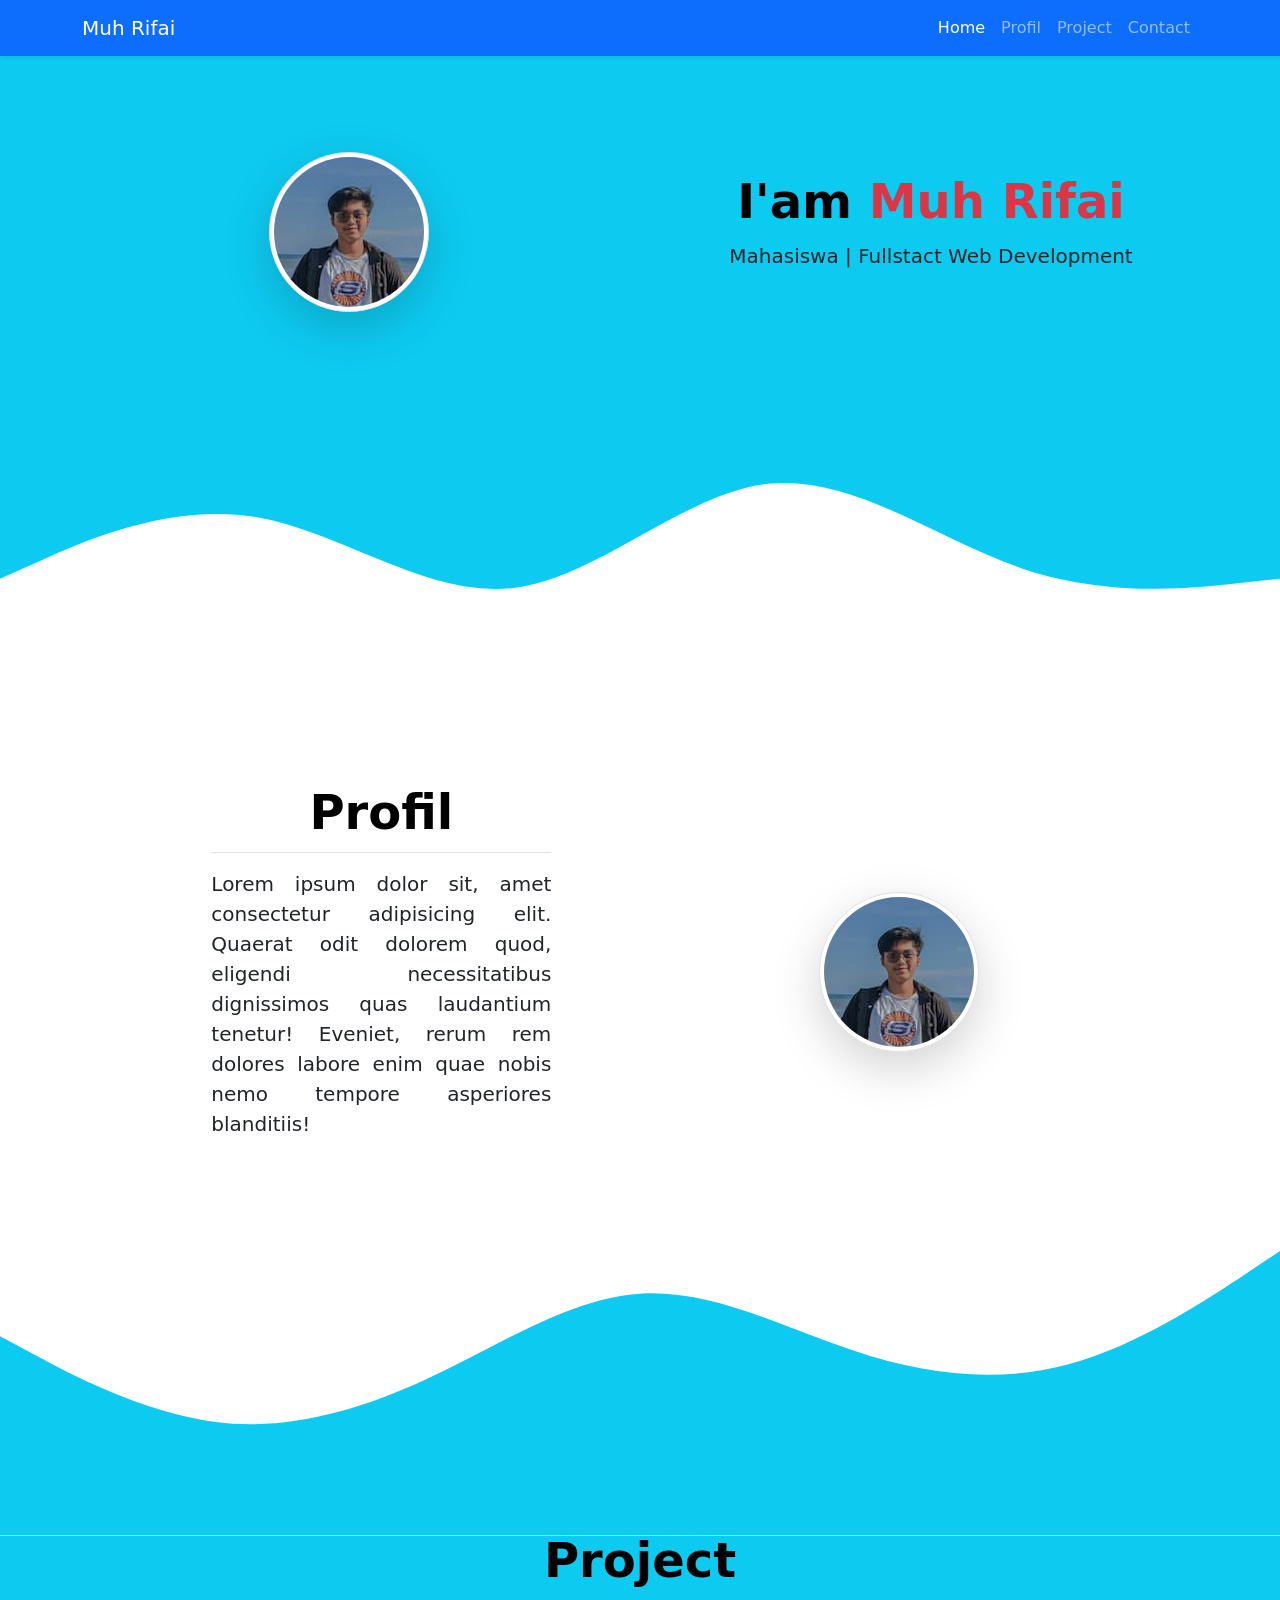
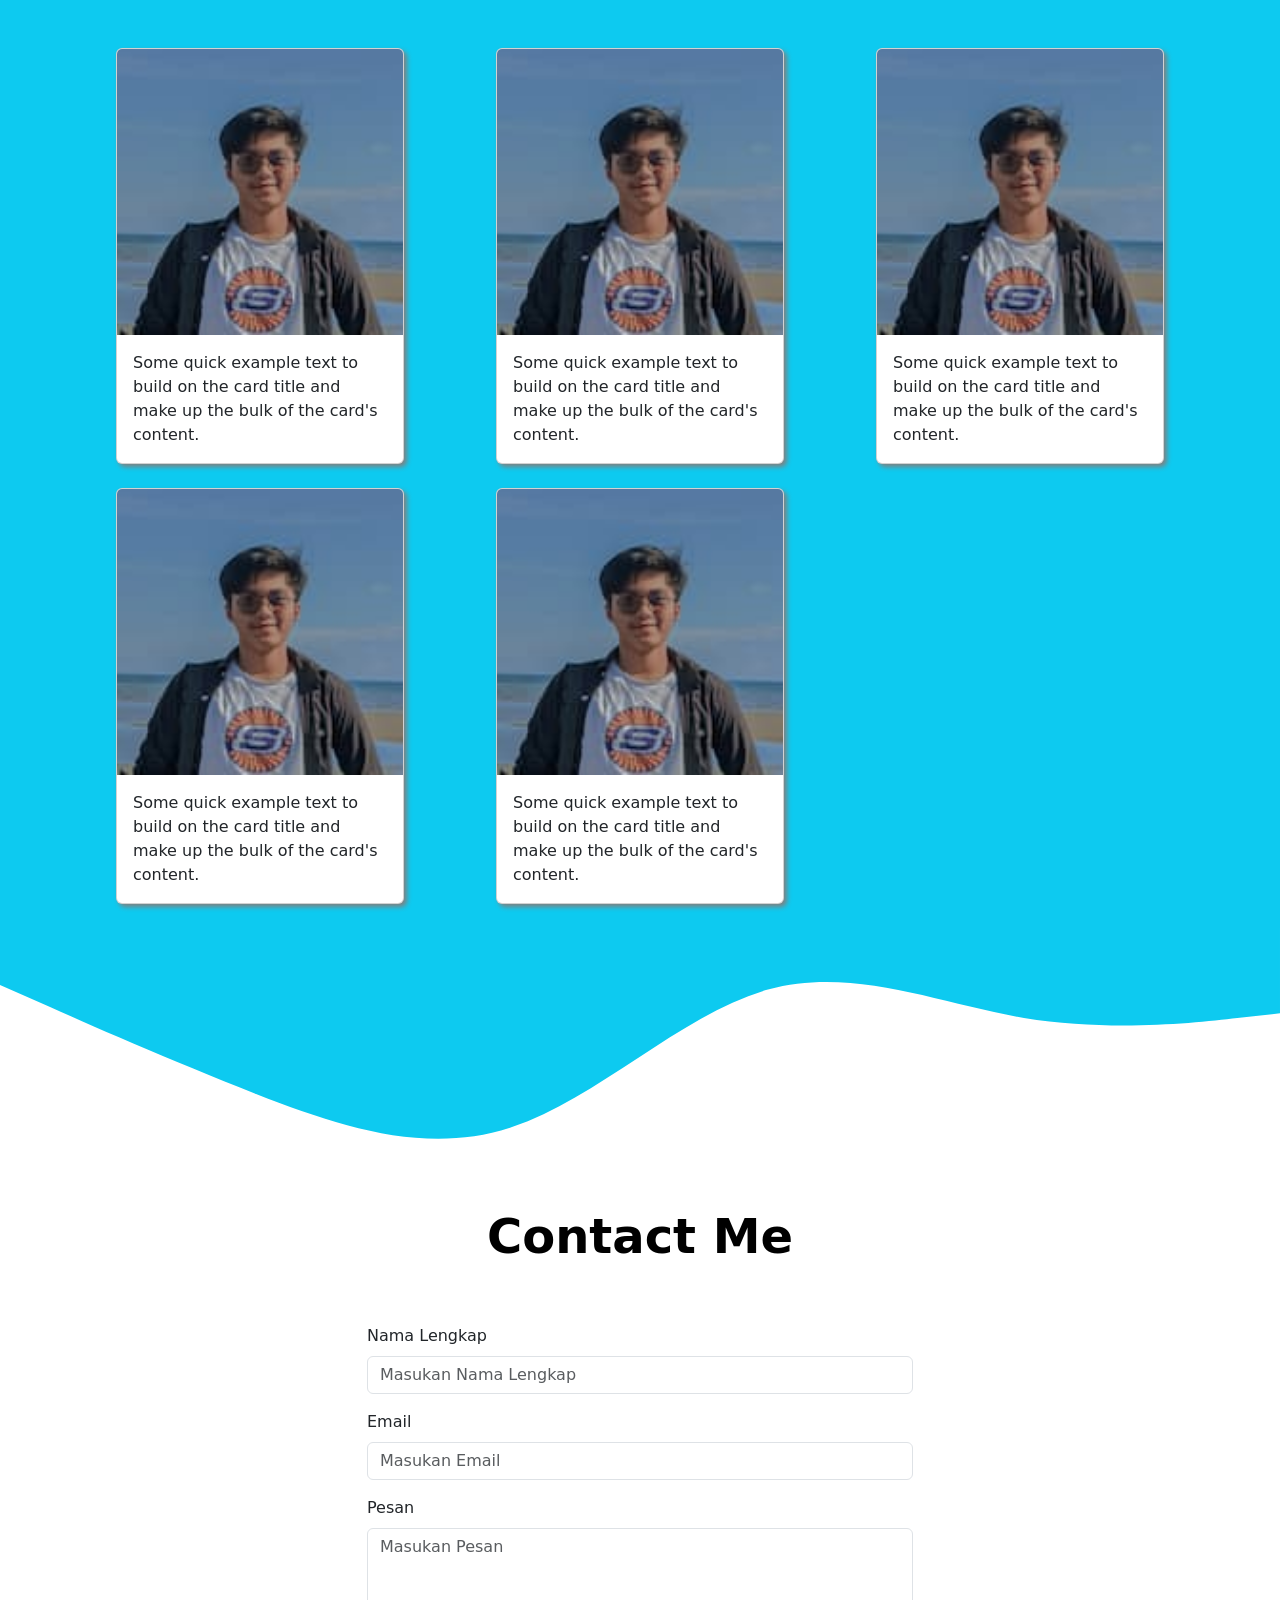
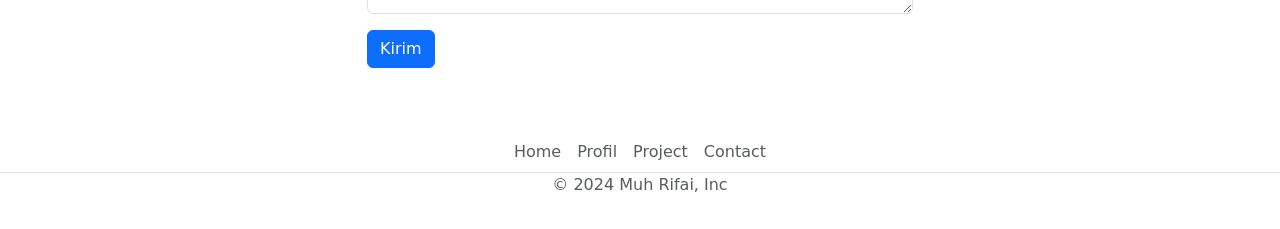
<file: Tugas FDG/index.html>
<!DOCTYPE html>
<html lang="en">
  <head>
    <meta charset="UTF-8" />
    <meta name="viewport" content="width=device-width, initial-scale=1.0" />
    <title>My Protofolio | Muh Rifai</title>
    <!-- link Boostrap -->
    <link href="https://cdn.jsdelivr.net/npm/bootstrap@5.3.3/dist/css/bootstrap.min.css" rel="stylesheet" integrity="sha384-QWTKZyjpPEjISv5WaRU9OFeRpok6YctnYmDr5pNlyT2bRjXh0JMhjY6hW+ALEwIH" crossorigin="anonymous" />
 <!--link CSS  -->
 <link rel="stylesheet" href="style.css">
</head>
  <body>
    <!-- Navbar -->
    <nav class="navbar navbar-expand-lg navbar-dark bg-primary shadow-sm">
      <div class="container ">
        <a class="navbar-brand" href="#">Muh Rifai</a>
        <button class="navbar-toggler" type="button" data-bs-toggle="collapse" data-bs-target="#navbarNav" aria-controls="navbarNav" aria-expanded="false" aria-label="Toggle navigation">
          <span class="navbar-toggler-icon"></span>
        </button>
        <div class="collapse navbar-collapse" id="navbarNav">
          <ul class="navbar-nav ms-auto">
            <li class="nav-item">
              <a class="nav-link active" aria-current="page" href="#home">Home</a>
            </li>
            <li class="nav-item">
              <a class="nav-link" href="#profil">Profil</a>
            </li>
            <li class="nav-item">
              <a class="nav-link" href="#project">Project</a>
            </li>
            <li class="nav-item">
              <a class="nav-link" href="#contact">Contact</a>
            </li>
          </ul>
        </div>
      </div>
    </nav>
    <!-- Navbar end -->


    <!-- Home -->
</section>
<section id="home" class="bg-info">
  <div class="container py-5 ">
    <div class="row  align-items-center g-5 py-5  text-center">
      <div class="col-12 col-sm-12 col-md-6  col-lg-6">
        <img src="img/home.jpg" class="shadow-lg d-block mx-auto mx-sm-auto  mx-md-auto  mx-lg-auto img-fluid img-thumbnail rounded-circle" alt="Bootstrap Themes"  loading="lazy " />
      </div>
      <div class="col-12 col-sm-12 col-md-6 col-lg-6 ">
        <h1 class="display-5 fw-bold text-body-emphasis lh-1 mb-3 ">I'am <span class="link-danger">Muh Rifai</span></h1>
        <p class="lead ">Mahasiswa | Fullstact Web Development</p>
      </div>
    </div>
  </div>
</section>
<svg xmlns="http://www.w3.org/2000/svg" viewBox="0 0 1440 320"><path fill="#0dcaf0" fill-opacity="1" d="M0,192L48,170.7C96,149,192,107,288,122.7C384,139,480,213,576,202.7C672,192,768,96,864,85.3C960,75,1056,149,1152,181.3C1248,213,1344,203,1392,197.3L1440,192L1440,0L1392,0C1344,0,1248,0,1152,0C1056,0,960,0,864,0C768,0,672,0,576,0C480,0,384,0,288,0C192,0,96,0,48,0L0,0Z"></path></svg>
    <!-- Home end -->


    <!-- Profil -->
    <section id="profil">
        <div class="container py-5 ">
          <div class="row flex-row-reverse  align-items-center g-5 py-5 justify-content-evenly  text-center">
            <div class="col-12 col-sm-12 col-md-12  col-lg-4">
              <img src="img/home.jpg" class="shadow-lg d-block mx-auto mx-sm-auto  mx-md-auto  mx-lg-auto img-fluid img-thumbnail rounded-circle" alt="Bootstrap Themes"  loading="lazy " />
            </div>
            <div class="col-10 col-sm-10 col-md-12 col-lg-4 ">
              <h1 class="display-5 fw-bold text-body-emphasis lh-1 pb-3 mb-3 border-bottom">Profil</h1>
              <p class="lead myprofil">Lorem ipsum dolor sit, amet consectetur adipisicing elit. Quaerat odit dolorem quod, eligendi necessitatibus dignissimos quas laudantium tenetur! Eveniet, rerum rem dolores labore enim quae nobis nemo tempore asperiores blanditiis!</p>
            </div>
          </div>
        </div>
        <svg xmlns="http://www.w3.org/2000/svg" viewBox="0 0 1440 320"><path fill="#0dcaf0" fill-opacity="1" d="M0,96L40,117.3C80,139,160,181,240,192C320,203,400,181,480,144C560,107,640,53,720,48C800,43,880,85,960,112C1040,139,1120,149,1200,128C1280,107,1360,53,1400,26.7L1440,0L1440,320L1400,320C1360,320,1280,320,1200,320C1120,320,1040,320,960,320C880,320,800,320,720,320C640,320,560,320,480,320C400,320,320,320,240,320C160,320,80,320,40,320L0,320Z"></path></svg>
      </section>
    <!-- Profil end -->


    <!-- Project -->
    <section id="project" class="bg-info">
        <div class="container">
          <div class="row ">
            <div class="col">
              <h1 class="display-5 fw-bold text-body-emphasis lh-1 pb-3 mb-5  text-center">Project</h1>
            </div>
        </div>
            <div class="row  ">
                <div class="col col-12 col-sm-12 col-md-6 col-lg-4 mb-4">
                    <div class="card mx-auto zoom-in " style="width: 18rem;">
                        <img src="img/home.jpg" class="card-img-top" alt="Project1">
                        <div class="card-body">
                          <p class="card-text">Some quick example text to build on the card title and make up the bulk of the card's content.</p>
                        </div>
                      </div>
                </div>
                <div class="col col-12 col-sm-12 col-md-6 col-lg-4 mb-4">
                    <div class="card  mx-auto zoom-in" style="width: 18rem;">
                        <img src="img/home.jpg" class="card-img-top" alt="Project1">
                        <div class="card-body">
                          <p class="card-text">Some quick example text to build on the card title and make up the bulk of the card's content.</p>
                        </div>
                      </div>
                </div>
                <div class="col col-12 col-sm-12 col-md-6 col-lg-4 mb-4">
                    <div class="card mx-auto zoom-in" style="width: 18rem;">
                        <img src="img/home.jpg" class="card-img-top" alt="Project1">
                        <div class="card-body">
                          <p class="card-text">Some quick example text to build on the card title and make up the bulk of the card's content.</p>
                        </div>
                      </div>
                </div>
                <div class="col col-12 col-sm-12 col-md-6 col-lg-4 mb-4">
                    <div class="card mx-auto zoom-in" style="width: 18rem;">
                        <img src="img/home.jpg" class="card-img-top" alt="Project1">
                        <div class="card-body">
                          <p class="card-text">Some quick example text to build on the card title and make up the bulk of the card's content.</p>
                        </div>
                      </div>
                </div>
                <div class="col col-12 col-sm-12 col-md-6 col-lg-4 mb-4">
                    <div class="card mx-auto zoom-in" style="width: 18rem;">
                        <img src="img/home.jpg" class="card-img-top" alt="Project1">
                        <div class="card-body">
                          <p class="card-text">Some quick example text to build on the card title and make up the bulk of the card's content.</p>
                        </div>
                      </div>
                </div>
                
            </div>
          
        </div>
      </section>
      <svg xmlns="http://www.w3.org/2000/svg" viewBox="0 0 1440 320"><path fill="#0dcaf0" fill-opacity="1" d="M0,64L48,85.3C96,107,192,149,288,186.7C384,224,480,256,576,224C672,192,768,96,864,69.3C960,43,1056,85,1152,101.3C1248,117,1344,107,1392,101.3L1440,96L1440,0L1392,0C1344,0,1248,0,1152,0C1056,0,960,0,864,0C768,0,672,0,576,0C480,0,384,0,288,0C192,0,96,0,48,0L0,0Z"></path></svg>
    <!-- Project end -->


    <!-- Contact -->
    <section id="contact">
        <div class="container">
            <div class="row ">
                <div class="col">
                  <h1 class="display-5 fw-bold text-body-emphasis lh-1 pb-3 mb-5  text-center">Contact Me</h1>
                </div>
            </div>
          <div class="row  justify-content-center">
            <div class="col-8 col-sm-8 col-md-6  col-lg-6 ">
                <form>
                    <div class="mb-3">
                      <label for="name" class="form-label">Nama Lengkap</label>
                      <input type="name" class="form-control" id="name" aria-describedby="name" placeholder="Masukan Nama Lengkap">
                    </div>
                    <div class="mb-3">
                        <label for="email" class="form-label">Email</label>
                        <input type="email" class="form-control" id="email" aria-describedby="email" placeholder="Masukan Email">
                      </div>
                      <div class="mb-3">
                        <label for="pesan" class="form-label">Pesan</label>
                        <textarea class="form-control" id="pesan" rows="3" placeholder="Masukan Pesan"></textarea>
                      </div>
                    <button type="submit" class="btn btn-primary">Kirim</button>
                  </form>
            
            </div>
          </div>
        </div>
      </section>
    <!-- Contact end -->


    <!-- Footer -->
    <section >
        <div class="container-fluid px-0 mt-5 ">
          <footer class="py-3 ">
            <ul class="nav justify-content-center border-bottom ">
              <li class="nav-item"><a href="#home" class="nav-link px-2 text-body-secondary">Home</a></li>
              <li class="nav-item"><a href="#profil" class="nav-link px-2 text-body-secondary">Profil</a></li>
              <li class="nav-item"><a href="#project" class="nav-link px-2 text-body-secondary">Project</a></li>
              <li class="nav-item"><a href="#contact" class="nav-link px-2 text-body-secondary">Contact</a></li>
            </ul>
            <p class="text-center text-body-secondary">&copy; 2024 Muh Rifai, Inc</p>
          </footer>
        </div>
      </section>
    <!-- Footer end -->

    <!-- JS Boostrap -->
    <script src="https://cdn.jsdelivr.net/npm/bootstrap@5.3.3/dist/js/bootstrap.bundle.min.js" integrity="sha384-YvpcrYf0tY3lHB60NNkmXc5s9fDVZLESaAA55NDzOxhy9GkcIdslK1eN7N6jIeHz" crossorigin="anonymous"></script>
  </body>
</html>
</file>
<file: Tugas FDG/style.css>
.card{
    box-shadow: 3px 3px 5px 0px gray;

}

.card  :hover{
    cursor: pointer;
        opacity: 80%;
}

.zoom-in{
    transition: 0.5s ease;
   }

 .zoom-in:hover{
   transform: scale(1.1);
  }

  .myprofil{
    text-align: justify;
    
  }
</file>
